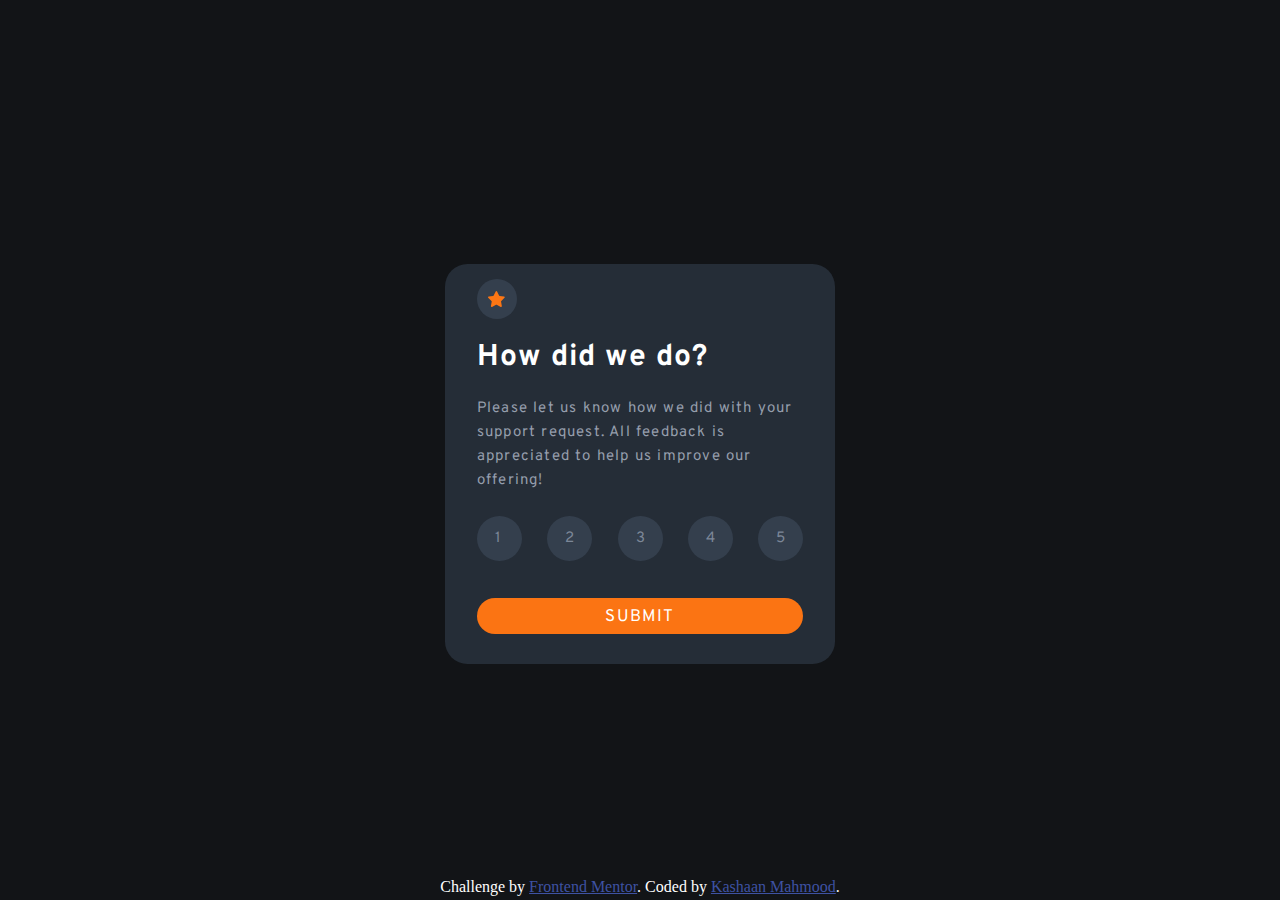
<file: interactive-rating-component/index.html>
<!DOCTYPE html>
<html lang="en">
  <head>
    <meta charset="UTF-8" />
    <meta name="viewport" content="width=device-width, initial-scale=1.0" />
    <meta
      name="description"
      content="Front-End Portfolio - Interactive Rating Component Challenge" />
    <meta property="og:title" content="Interactive Rating Component" />
    <meta
      property="og:description"
      content="Front-End Portfolio - Interactive Rating Component Challenge" />
    <meta property="og:type" content="website" />
    <meta
      property="og:url"
      content="https://kashaan-m.github.io/front-end-mentor-challenges/interactive-rating-component/" />
    <meta
      property="og:image"
      content="https://github.com/Kashaan-M/front-end-mentor-challenges/blob/main/product-preview-card-component-main/images/image-product-desktop.jpg" />
    <link rel="icon" type="image/png" sizes="32x32" href="./images/favicon-32x32.png" />
    <link rel="preconnect" href="https://fonts.googleapis.com" />
    <link rel="preconnect" href="https://fonts.gstatic.com" crossorigin />
    <link
      href="https://fonts.googleapis.com/css2?family=Overpass:wght@400;700&display=swap"
      rel="stylesheet" />
    <link rel="stylesheet" href="./styles.css" />
    <script src="./index.js" defer></script>

    <title>Frontend Mentor | Interactive rating component</title>
    <style>
      .attribution {
        color: white;
        font-size: 16px;
        text-align: center;
        position: absolute;
        bottom: 0;
      }
      .attribution a {
        color: hsl(228, 45%, 44%);
      }
    </style>
  </head>
  <body>
    <main>
      <div class="rating-wrapper">
        <section class="rating-component">
          <div class="rating-star"></div>
          <h1>How did we do?</h1>
          <p>
            Please let us know how we did with your support request. All feedback is appreciated to
            help us improve our offering!
          </p>
          <form id="form">
            <div>
              <div>
                <input
                  type="radio"
                  class="rating-input"
                  name="rating"
                  id="one"
                  value="1"
                  required="true" />
                <label for="one" class="rating-input-label" id="one-label"> 1 </label>
              </div>
              <div>
                <input type="radio" class="rating-input" name="rating" id="two" value="2" />
                <label for="two" class="rating-input-label" id="two-label"> 2 </label>
              </div>
              <div>
                <input type="radio" class="rating-input" name="rating" id="three" value="3" />
                <label for="three" class="rating-input-label" id="three-label"> 3 </label>
              </div>
              <div>
                <input type="radio" class="rating-input" name="rating" id="four" value="4" />
                <label for="four" class="rating-input-label" id="four-label"> 4 </label>
              </div>
              <div>
                <input type="radio" class="rating-input" name="rating" id="five" value="5" />
                <label for="five" class="rating-input-label" id="five-label"> 5 </label>
              </div>
            </div>

            <input type="submit" value="submit" />
          </form>
        </section>
        <footer class="attribution">
          Challenge by
          <a href="https://www.frontendmentor.io?ref=challenge" target="_blank">Frontend Mentor</a>.
          Coded by <a href="https://kashaan.netlify.app">Kashaan Mahmood</a>.
        </footer>
      </div>
    </main>
  </body>
</html>
</file>
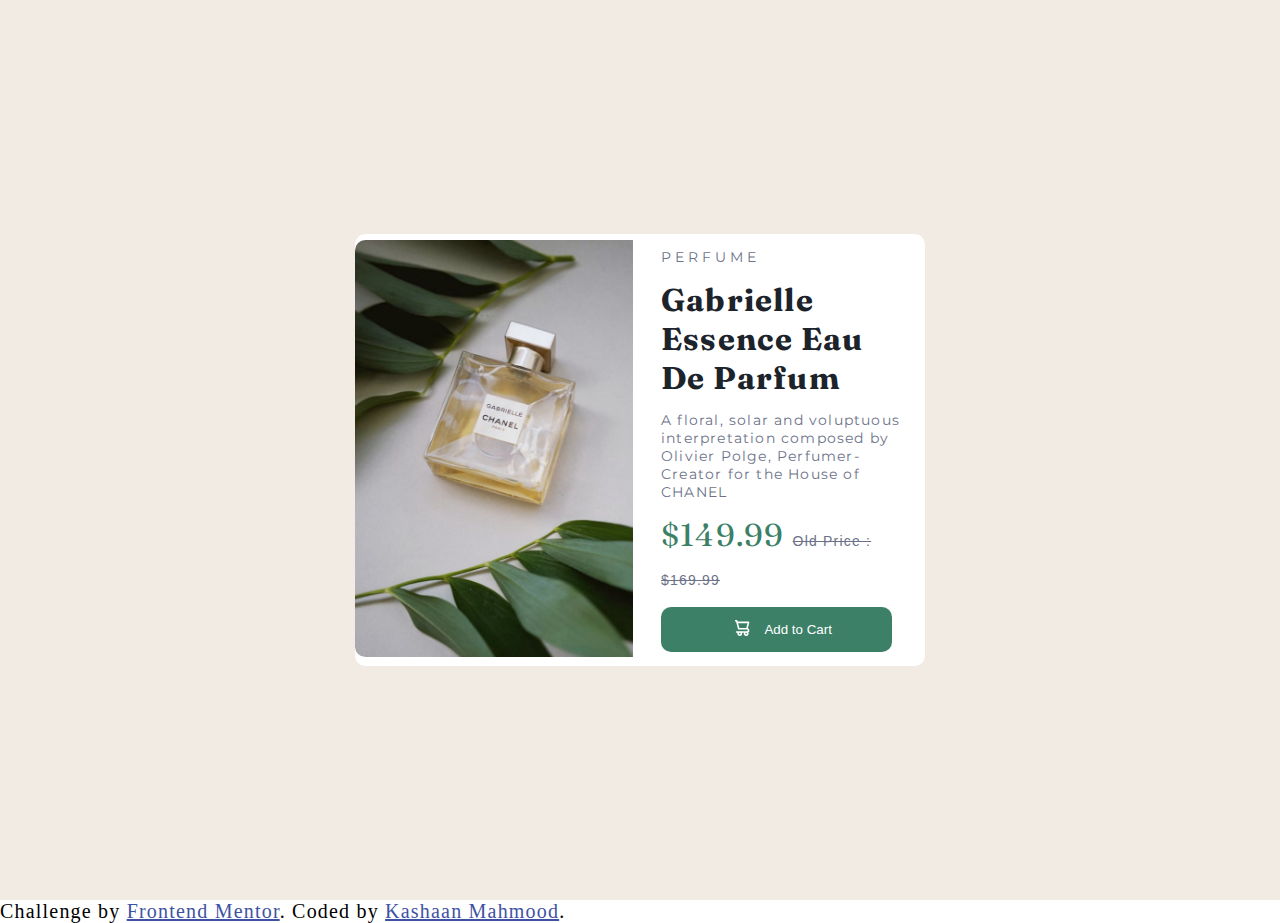
<file: product-preview-card-component-main/index.html>
<!DOCTYPE html>
<html lang="en">
  <head>
    <meta charset="UTF-8" />
    <meta name="viewport" content="width=device-width, initial-scale=1.0" />
    <meta
      name="description"
      content="A Frontend Mentor Challenge I completed on January 1st, 2023" />
    <meta property="og:title" content="Product preview card component" />
    <meta
      property="og:description"
      content="A Frontend Mentor Challenge I Completed on January 1st, 2023" />
    <meta property="og:type" content="website" />
    <meta
      property="og:image"
      content="https://github.com/Kashaan-M/front-end-mentor-challenges/blob/main/product-preview-card-component-main/images/image-product-mobile.jpg" />
    <meta
      property="og:url"
      content="https://kashaan-m.github.io/front-end-mentor-challenges/product-preview-card-component-main/" />
    <link rel="icon" type="image/png" sizes="32x32" href="./images/favicon-32x32.png" />
    <link rel="preconnect" href="https://fonts.googleapis.com" />
    <link rel="preconnect" href="https://fonts.gstatic.com" crossorigin />
    <link
      href="https://fonts.googleapis.com/css2?family=Fraunces:opsz,wght@9..144,700&family=Montserrat:wght@500;700&display=swap"
      rel="stylesheet" />
    <link rel="stylesheet" href="./styles.css" />

    <title>Frontend Mentor | Product preview card component</title>

    <!-- Feel free to remove these styles or customise in your own stylesheet 👍 -->
    <style>
      .attribution {
        font-size: 20px;
          margin-bottom:1em
        text-align: center;
      }
      .attribution a {
        color: hsl(228, 45%, 44%);
      }
    </style>
  </head>
  <body>
    <main>
      <div class="product-wrapper">
        <section class="product-container">
          <article class="product-img">
            <picture>
              <source
                class="img-responsive"
                media="(max-width:460px)"
                srcset="./images/image-product-mobile.jpg" />
              <img src="./images/image-product-desktop.jpg" class="img-responsive" alt="" />
            </picture>
          </article>

          <article class="product-info">
            <p class="spaced">PERFUME</p>
            <h1 class="title">Gabrielle Essence Eau De Parfum</h1>
            <p class="desc">
              A floral, solar and voluptuous interpretation composed by Olivier Polge,
              Perfumer-Creator for the House of CHANEL
            </p>
            <p class="price">
              $149.99 <del><span class="sr-only">Old Price : </span>$169.99</del>
            </p>
            <button class="btn">
              <i><img src="./images/icon-cart.svg" alt="" /></i>Add to Cart
            </button>
          </article>
        </section>
      </div>
      <footer class="attribution">
        Challenge by
        <a href="https://www.frontendmentor.io?ref=challenge" target="_blank">Frontend Mentor</a>.
        Coded by <a href="https://kashaan.netlify.app">Kashaan Mahmood</a>.
      </footer>
    </main>
  </body>
</html>
</file>
<file: interactive-rating-component/styles.css>
@import url('https://fonts.googleapis.com/css2?family=Overpass:wght@400;700&display=swap');
*,
*::after,
*::before {
  padding: 0;
  margin: 0;
  box-sizing: border-box;
}

:root {
  --clr-primary: hsl(25, 97%, 53%);
  --clr-white: hsl(0, 0%, 100%);
  --clr-light-grey: hsl(217, 12%, 63%);
  --clr-medium-grey: hsl(216, 12%, 54%);
  --clr-greyish-blue: hsl(213.6, 19.4%, 25.3%);
  --clr-dark-blue: hsl(213, 19%, 18%);
  --clr-darker-blue: hsl(216, 12%, 8%);
  --letter-spacing: 1.2px;
}
html {
  font-size: 15px;
}
body {
  line-height: 1.6;
}
.rating-wrapper {
  background-color: var(--clr-darker-blue);
  width: 100vw;
  height: 100vh;
  display: flex;
  flex-direction: column;
  justify-content: center;
  align-items: center;
  position: relative;
  top: 0;
  left: 0;
}
.rating-component,
.thankyou-component {
  width: 100%;
  max-width: 26rem;
  margin: 0 auto;
  padding: 1rem 2.125rem;
  border-radius: 1.5rem;
  background-color: var(--clr-dark-blue);
  display: flex;
  flex-direction: column;
  justify-content: center;
  align-items: flex-start;
  position: absolute;
  top: calc(50% - 12.4rem);
}
.rating-star {
  margin-bottom: 1rem;
  display: flex;
}

.rating-star:before {
  content: '';
  width: 40px;
  height: 40px;
  border-radius: 50%;
  background-color: var(--clr-greyish-blue);
  position: relative;
}
.rating-star::after {
  content: '';
  width: 17px;
  height: 16px;
  background-image: url('./images/icon-star.svg');
  background-repeat: no-repeat no-repeat;
  position: relative;
  left: -28.5px;
  top: 12px;
}
.rating-component h1 {
  color: var(--clr-white);
  font-family: 'Overpass', sans-serif;
  letter-spacing: var(--letter-spacing);
  margin-bottom: 1rem;
  font-weight: 700;
}
.rating-component p {
  color: var(--clr-light-grey);
  font-family: 'Overpass', sans-serif;
  font-weight: 400;
  letter-spacing: var(--letter-spacing);
}
form {
  width: 100%;
}

#form > div {
  display: flex;
  margin: 1.5rem 0;
  gap: 1.7rem;
}
#form > div div {
  width: 45px;
  height: 45px;
  position: relative;
}
.rating-input:hover + label {
  color: var(--clr-white);
}
.rating-input:checked + label {
  color: var(--clr-white);
}
.rating-input {
  appearance: none;
  width: 45px;
  height: 45px;
  border-radius: 50%;
  background-color: var(--clr-greyish-blue);
  position: absolute;
  cursor: pointer;
  left: 0;
  top: 0;
}
.rating-input:hover {
  background-color: var(--clr-primary);
  color: var(--clr-white);
}
.rating-input:checked {
  background-color: var(--clr-light-grey);
}

.rating-input-label {
  color: var(--clr-medium-grey);
  font-family: 'Overpass', sans-serif;
  font-weight: 400;
  position: absolute;
  left: 18px;
  top: 11px;
  z-index: 1;
  cursor: pointer;
}
input[type='submit'] {
  width: 100%;
  border-start-start-radius: 2rem;
  border-start-end-radius: 2rem;
  border-end-start-radius: 2rem;
  border-end-end-radius: 2rem;
  font-family: 'Overpass', sans-serif;
  font-weight: 400;
  font-size: 1.125rem;
  letter-spacing: var(--letter-spacing);
  padding: 0.5rem 0;
  border: none;
  background-color: var(--clr-primary);
  color: var(--clr-white);
  text-transform: uppercase;
  cursor: pointer;
  margin: 1rem 0;
}

input[type='submit']:hover {
  background-color: var(--clr-white);
  color: var(--clr-primary);
}
/* thankyou component */
.thankyou-component {
  align-items: center;
}
.thankyou-component img {
  display: block;
  margin-top: 1rem;
}
.user-rating {
  font-family: 'Overpass', sans-serif;
  font-weight: 400;
  letter-spacing: var(--letter-spacing);
  margin: 2rem 0;
  background-color: var(--clr-greyish-blue);
  padding: 0.25rem 1rem;
  border-start-start-radius: 1rem;
  border-start-end-radius: 1rem;
  border-end-start-radius: 1rem;
  border-end-end-radius: 1rem;
  color: var(--clr-primary);
}
.thankyou-component h1 {
  color: var(--clr-white);
  font-family: 'Overpass', sans-serif;
  font-weight: 700;
  margin-bottom: 1rem;
  letter-spacing: var(--letter-spacing);
}
.thankyou-component p:nth-of-type(2) {
  color: var(--clr-light-grey);
  font-family: 'Overpass', sans-serif;
  font-weight: 400;
  letter-spacing: var(--letter-spacing);
  text-align: center;
  margin-bottom: 2rem;
}
@media screen and (max-width: 375px) {
  .rating-component,
  .thankyou-component {
    max-width: 23rem;
  }
}
</file>
<file: product-preview-card-component-main/styles.css>
@import url('https://fonts.googleapis.com/css2?family=Fraunces:opsz,wght@9..144,700&family=Montserrat:wght@500;700&display=swap');
*,
*::before,
*::after {
  margin: 0;
  padding: 0;
  box-sizing: border-box;
}
html {
  font-size: 14px;
}
:root {
  --clr-cream: hsl(30, 38%, 92%);
  --clr-dark-cyan: hsl(158, 36%, 37%);
  --clr-dark-green: hsl(158, 26%, 20%);
  --clr-dark-blue: hsl(212, 21%, 14%);
  --clr-dark-grayish-blue: hsl(228, 12%, 48%);
  --clr-white: hsl(0, 0%, 100%);
  --border-radius: 0.75em;
  --letter-spacing: 1.2px;
}
body {
  letter-spacing: var(--letter-spacing);
}
p {
  font-size: 1rem;
}
.product-wrapper {
  background-color: var(--clr-cream);
  width: 100%;
  max-width: 1440px;
  height: 100vh;
  display: flex;
  justify-content: center;
  align-items: center;
}
.product-container {
  background-color: var(--clr-white);
  max-width: 570px;
  display: grid;
  grid-template-columns: 1fr 1fr;
  grid-template-rows: 1fr;
  grid-column-gap: 1rem;
  justify-content: center;
  align-items: center;
  border-radius: var(--border-radius);
  margin: 1.125rem 1rem;
}
.product-img {
  border-top-left-radius: var(--border-radius);
  border-bottom-left-radius: var(--border-radius);
  border-top-right-radius: 0;
}
.product-info {
  padding-left: 1rem;
  padding-right: 0.5rem;
}
.img-responsive {
  max-width: 100%;
  height: auto;
  object-fit: cover;
  border-top-left-radius: var(--border-radius);
  border-bottom-left-radius: var(--border-radius);
  border-top-right-radius: 0;
}

.spaced {
  color: var(--clr-dark-grayish-blue);
  font-family: 'Montserrat', sans-serif;
  letter-spacing: 4px;
  margin: 1rem 0;
}
.title {
  color: var(--clr-dark-blue);
  font-family: 'Fraunces', serif;
  width: 80%;
  font-size: 2.25rem;
  margin: 1rem 0;
}
.desc {
  color: var(--clr-dark-grayish-blue);
  font-family: 'Montserrat', sans-serif;
}
.price {
  color: var(--clr-dark-cyan);
  font-family: 'Fraunces', serif;
  font-size: 2.25rem;
  margin: 1rem 0;
}
del {
  color: var(--clr-dark-grayish-blue);
  font-family: sans-serif;
  font-weight: 100;
  font-size: 1rem;
}
.btn {
  width: 90%;
  padding: 1em 0;
  background-color: var(--clr-dark-cyan);
  border: none;
  border-radius: var(--border-radius);
  display: flex;
  justify-content: center;
  align-items: center;
  color: var(--clr-white);
  cursor: pointer;
  margin: 1rem 0;
}
.btn:hover,
.btn:active {
  background-color: var(--clr-dark-green);
}
.btn i {
  margin: 0 1rem;
}

@media screen and (max-width: 460px) {
  .product-wrapper {
    align-items: start;
  }
  .product-container {
    grid-template-columns: 1fr;
    grid-template-rows: 0.65fr 1fr;
  }
  .product-img {
    border-bottom-left-radius: 0;
    border-top-right-radius: var(--border-radius);
  }
  .img-responsive {
    padding: 0;
    border-bottom-left-radius: 0;
    border-top-right-radius: var(--border-radius);
  }
}
</file>
